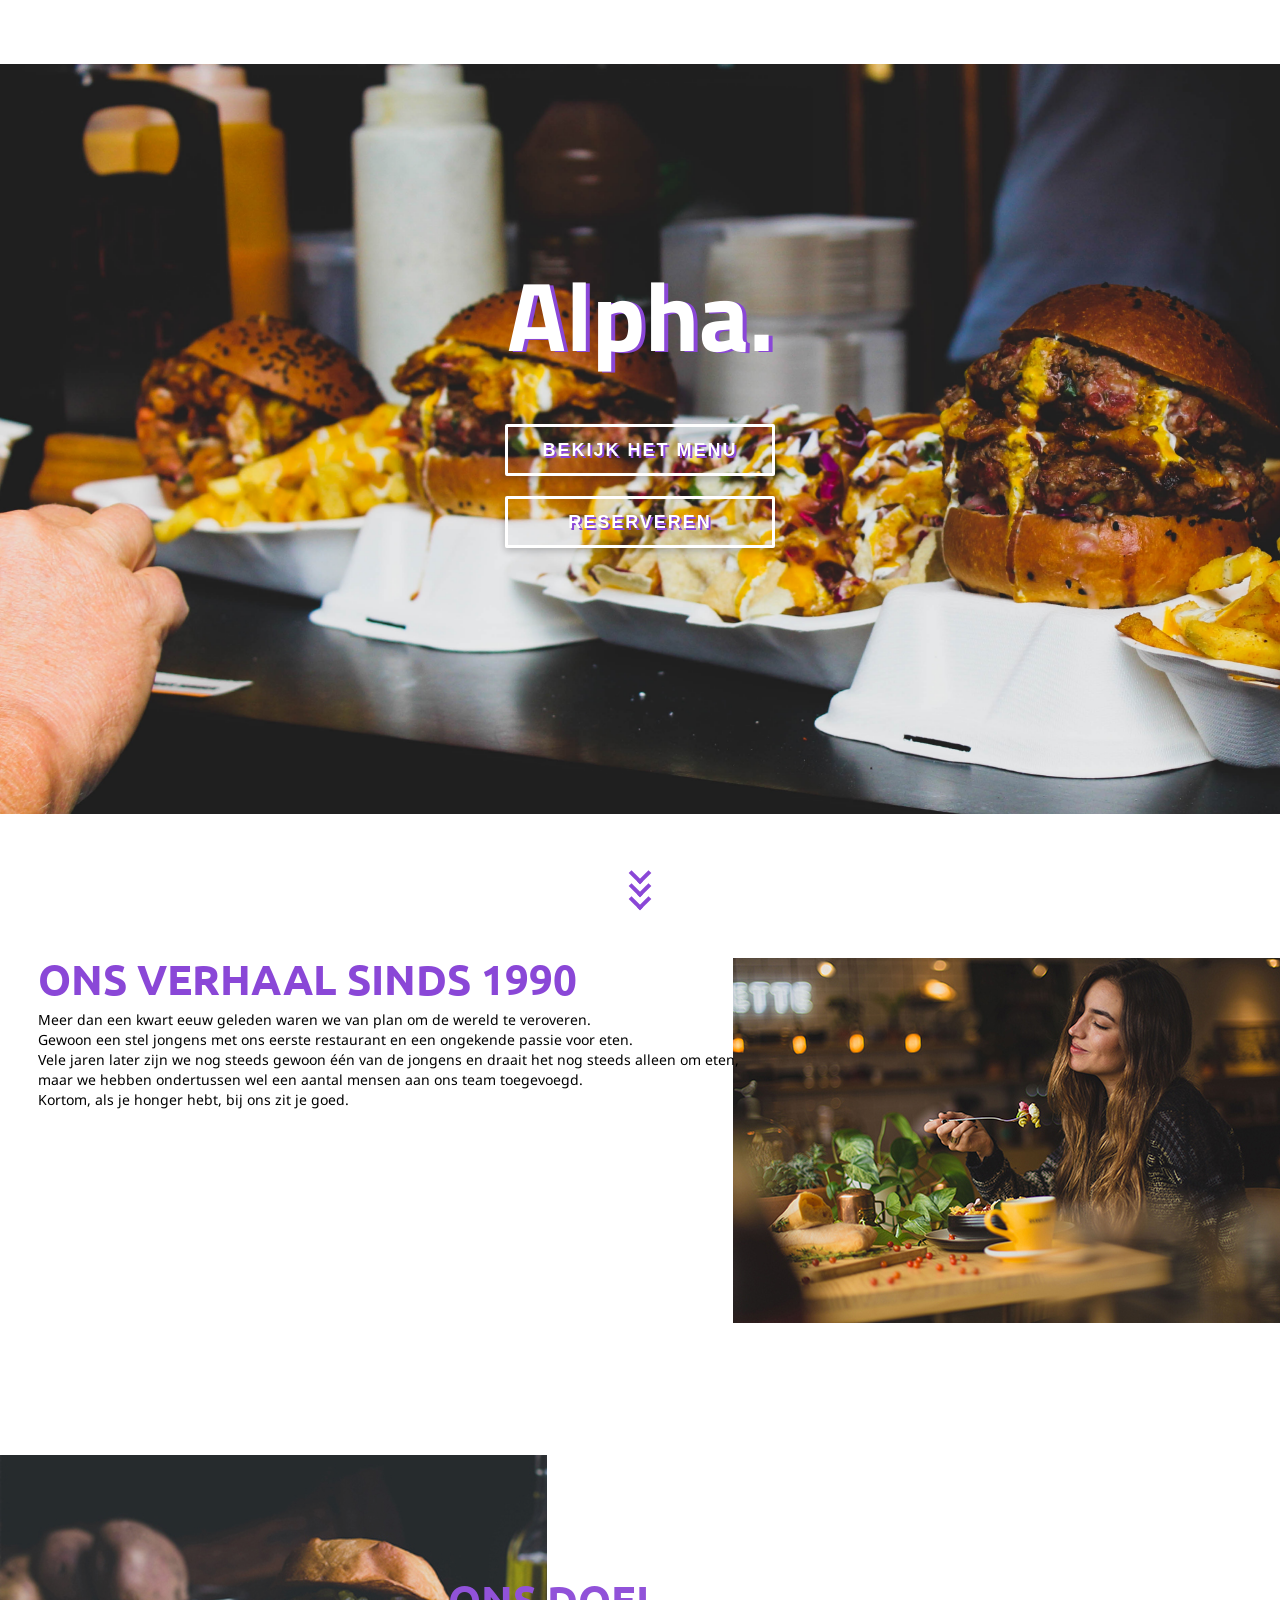
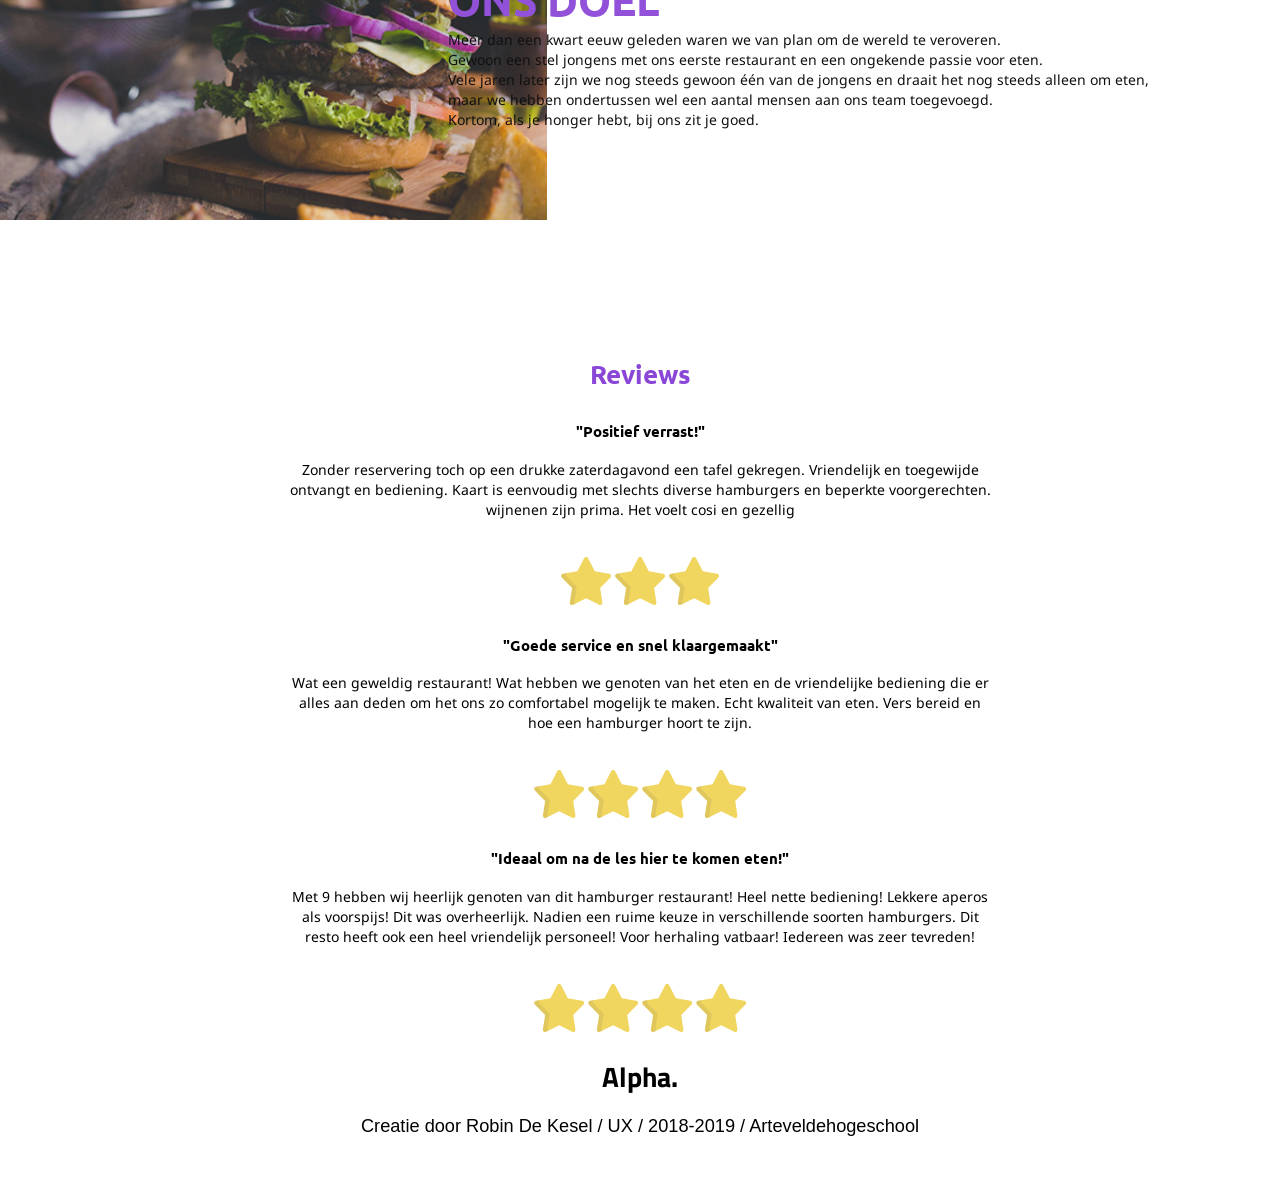
<file: index.html>
<!DOCTYPE html>
<html>

<head>
	<meta charset="utf-8">
	<meta name="description" content="ArteveldeHogeschool" />
	<title>UX</title>
	<meta name="viewport" content="width=device-width, initial-scale=1">
	<link rel="stylesheet" type="text/css" href="assets/css/reset.css">
	<link rel="stylesheet" type="text/css" href="assets/css/base.css">
	<link href="https://fonts.googleapis.com/css?family=Noto+Sans:400,400i,700,700i" rel="stylesheet">
	<link href="https://fonts.googleapis.com/css?family=Roboto+Condensed:700" rel="stylesheet">
	<link href="https://fonts.googleapis.com/css?family=Hind" rel="stylesheet">
	<link href="https://fonts.googleapis.com/css?family=Titillium+Web:700" rel="stylesheet">
	<link href="https://fonts.googleapis.com/css?family=Ubuntu:700" rel="stylesheet">
	<link href="https://fonts.googleapis.com/css?family=Quicksand" rel="stylesheet">
	<link href="https://fonts.googleapis.com/css?family=Oswald:600" rel="stylesheet">




</head>

<body>
	
	
			<div class="intro">
				<h1 class="Name">
				<span class="Name-part LPHA">Alpha.</span>
					
			</h1>
				  

				<div class="flex dark">
					<a href="styleguide.html" class="bttn-dark">Bekijk het menu</a>
				</div>

				<div class="flex dark2">
					<a href="reserveren.html" class="bttn-dark2">Reserveren</a>
				</div>

			</div>

			<div class="mouse_wave">


				<span class="scroll_arrows onep"></span>
				<span class="scroll_arrows twop"></span>
				<span class="scroll_arrows threep"></span>
	
	</div>
			
			<div class="container"></div>

		
			<div class="article-1">
					<div class="hideme"> 
				<img src="assets/images/EIND3.jpg" >
				<h1>ONS VERHAAL SINDS 1990 </h1>
				<p>Meer dan een kwart eeuw geleden waren we van plan om de wereld te veroveren. <br>Gewoon een stel jongens met ons eerste restaurant en een ongekende passie voor eten.<br>
				Vele jaren later zijn we nog steeds gewoon één van de jongens en draait het nog steeds alleen om eten, <br>maar we hebben ondertussen wel een aantal mensen aan ons team toegevoegd. <br>Kortom, als je honger hebt, bij ons zit je goed.
				</p>
			</div>

			</div>


			<div class="hideme"> 

			<div class="article-2">

				<img src="assets/images/EIND4.jpg">
				<h1>ONS DOEL</h1>
				<p>Meer dan een kwart eeuw geleden waren we van plan om de wereld te veroveren. <br>Gewoon een stel jongens met ons eerste restaurant en een ongekende passie voor eten.<br>
					Vele jaren later zijn we nog steeds gewoon één van de jongens en draait het nog steeds alleen om eten, <br>maar we hebben ondertussen wel een aantal mensen aan ons team toegevoegd. <br>Kortom, als je honger hebt, bij ons zit je goed.
					</p>

			</div>

			</div>

			
			<div class="review">
				<h2 class="title-reviews">Reviews</h2>
		 
				<h3 class="review">"Positief verrast!"</h3>
				<p class="review">Zonder reservering toch op een drukke zaterdagavond een tafel gekregen. Vriendelijk en toegewijde ontvangt en bediening. Kaart is eenvoudig met slechts diverse hamburgers en beperkte voorgerechten. wijnenen zijn prima. Het voelt cosi en gezellig</p>
				<div class="hideme"> 
			   <figure class="review-star"> 
				<img src="assets/images/star.svg " width="50px" height="50px">
				<img src="assets/images/star.svg " width="50px" height="50px">
				<img src="assets/images/star.svg " width="50px" height="50px">
			   </figure>
			</div>
		 
			   <h3 class="review">"Goede service en snel klaargemaakt"</h3>
				<p class="review">Wat een geweldig restaurant! Wat hebben we genoten van het eten en de vriendelijke bediening die er alles aan deden om het ons zo comfortabel mogelijk te maken. Echt kwaliteit van eten. Vers bereid en hoe een hamburger hoort te zijn.</p>
		 
				<div class="hideme"> 
				 <figure class="review-star"> 
				  <img src="assets/images/star.svg " width="50px" height="50px">
				  <img src="assets/images/star.svg " width="50px" height="50px">
				  <img src="assets/images/star.svg " width="50px" height="50px">
				  <img src="assets/images/star.svg " width="50px" height="50px">
				</figure>
				</div>
			   <h3 class="review">"Ideaal om na de les hier te komen eten!"</h3>
			   <p class="review">Met 9 hebben wij heerlijk genoten van dit hamburger restaurant! Heel nette bediening! Lekkere aperos als voorspijs! Dit was overheerlijk. Nadien een ruime keuze in verschillende soorten hamburgers. Dit resto heeft ook een heel vriendelijk personeel! Voor herhaling vatbaar! Iedereen was zeer tevreden!</p>
		 
			   <div class="hideme"> 
			   <figure class="review-star"> 
				<img src="assets/images/star.svg " width="50px" height="50px">
				<img src="assets/images/star.svg " width="50px" height="50px">
				<img src="assets/images/star.svg " width="50px" height="50px">
				<img src="assets/images/star.svg " width="50px" height="50px">
			   </figure>
			   </div>
		 
			   </div> 
			   </div>




			<footer>

				<h1>Alpha.</h1>
				<p>	Creatie door Robin De Kesel / UX / 2018-2019 / Arteveldehogeschool
				</p>

				
		
		

			</footer>

	</div>




	</article>


	<script src="assets/js/dist/main.min.js"></script>
	<script src="assets/js/app.js"></script>
	<script src="assets/js/dist/modernizr.js"></script> <!-- Modernizr -->
	<script src="assets/js/dist/jquery-2.1.4.js"></script>
	<script type="text/javascript" src="http://ajax.googleapis.com/ajax/libs/jquery/1.7/jquery.min.js"></script>
</body>

</html>
</file>
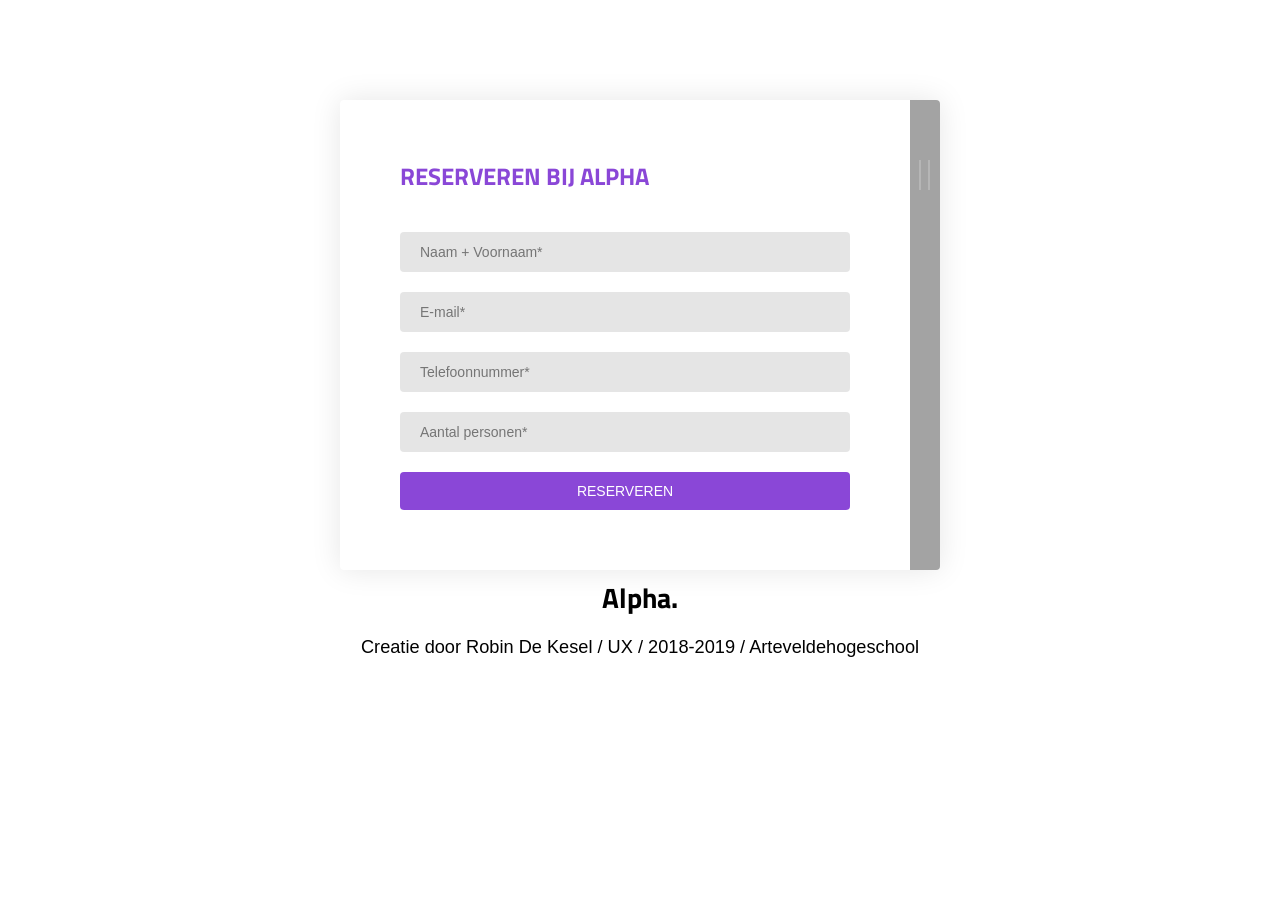
<file: reserveren.html>
<!DOCTYPE html>
<html>

<head>
	<meta charset="utf-8">
	<meta name="description" content="ArteveldeHogeschool" />
	<title>UX</title>
	<meta name="viewport" content="width=device-width, initial-scale=1">
	<link rel="stylesheet" type="text/css" href="assets/css/reset.css">
	<link rel="stylesheet" type="text/css" href="assets/css/base.css">
	<link href="https://fonts.googleapis.com/css?family=Noto+Sans:400,400i,700,700i" rel="stylesheet">
	<link href="https://fonts.googleapis.com/css?family=Roboto+Condensed:700" rel="stylesheet">
	<link href="https://fonts.googleapis.com/css?family=Hind" rel="stylesheet">
	<link href="https://fonts.googleapis.com/css?family=Titillium+Web:700" rel="stylesheet">
	<link href="https://fonts.googleapis.com/css?family=Ubuntu:700" rel="stylesheet">
	<link href="https://fonts.googleapis.com/css?family=Quicksand" rel="stylesheet">
	<link href="https://fonts.googleapis.com/css?family=Oswald:600" rel="stylesheet">




</head>

<body>
	<div class="wrapper">
	
   	 	<article class="content">

            <div class="form">
                <div class="form-toggle"></div>
                <div class="form-panel one">
                  <div class="form-header">
                    <h1>Reserveren bij Alpha</h1>
                  </div>
                  <div class="form-content">
                    <form>
                      <div class="form-group">
                      <input type="text" name="numbers" id="numbers" placeholder="Naam + Voornaam*" required> 
                      </div>
                      <div class="form-group">
                      <input type="text" name="email" id="email" placeholder="E-mail*" required>
                      </div>
                     
                      <div class="form-group">
                      <input type="number" name="tele" id="tele" placeholder="Telefoonnummer*" required> 
                      </div>

                      <div class="form-group">
                        <input type="text" name="adres" id="adres" placeholder="Aantal personen*" required>
                        </div>
              
                      <div class="form-group">
                        <button type="submit"><a href = "succes.html">Reserveren</a></button>
              
                       
                    
                        
                    <br>
                      </div>
                    </form>
                  </div>
                </div>
              
              
              
              
                <div class="form-panel two">
                  <div class="form-header">
                    <h1>Nuttige info</h1>
                  </div>
                      Adres: Teststraat 23 9000 Gent <br>
                      Tel: 0494810835<br>

                      Veilig betalen met: Bancontact, Visa en MasterCard
                  </div>
                </div>
              </form>
              
  
        
            
        <br>
          </div>
        </form>

        
    


			<footer>
				<h1>Alpha.</h1>
				<p>	Creatie door Robin De Kesel / UX / 2018-2019 / Arteveldehogeschool
				</p>
		
			</footer>



  </article>
  

  <script src="assets/js/dist/main.min.js"></script>
          <script src="assets/js/app.js"></script>
          <script src="assets/js/dist/modernizr.js"></script> <!-- Modernizr -->
          <script src="assets/js/dist/jquery-2.1.4.js"></script>
          <script type="text/javascript" src="http://ajax.googleapis.com/ajax/libs/jquery/1.7/jquery.min.js"></script>


</body>

</html>
</file>
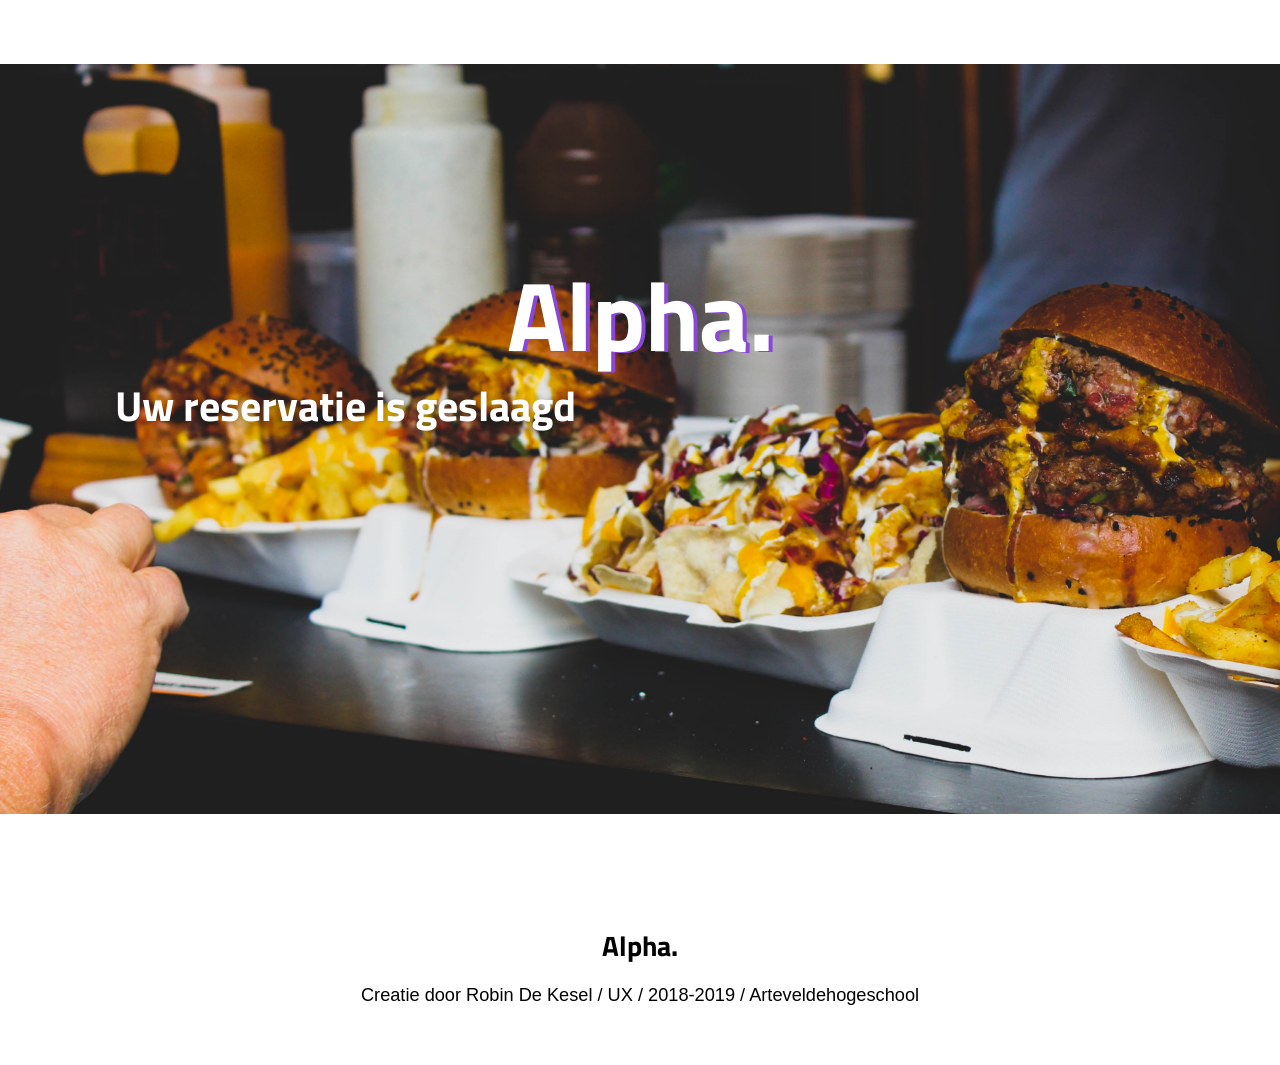
<file: succes.html>
<!DOCTYPE html>
<html>

<head>
	<meta charset="utf-8">
	<meta name="description" content="ArteveldeHogeschool" />
	<title>UX</title>
	<meta name="viewport" content="width=device-width, initial-scale=1">
	<link rel="stylesheet" type="text/css" href="assets/css/reset.css">
	<link rel="stylesheet" type="text/css" href="assets/css/base.css">
	<link href="https://fonts.googleapis.com/css?family=Noto+Sans:400,400i,700,700i" rel="stylesheet">
	<link href="https://fonts.googleapis.com/css?family=Roboto+Condensed:700" rel="stylesheet">
	<link href="https://fonts.googleapis.com/css?family=Hind" rel="stylesheet">
	<link href="https://fonts.googleapis.com/css?family=Titillium+Web:700" rel="stylesheet">
	<link href="https://fonts.googleapis.com/css?family=Ubuntu:700" rel="stylesheet">
	<link href="https://fonts.googleapis.com/css?family=Quicksand" rel="stylesheet">
	<link href="https://fonts.googleapis.com/css?family=Oswald:600" rel="stylesheet">




</head>

<body>
	
		
		<article class="content">
			<div class="intro">
					<h1>Alpha.</h1>
                        <h2>Uw reservatie is geslaagd </h2>
                       
			</div>

			<div class="wrapper">

		
				



			<footer>

				<h1>Alpha.</h1>
				<p>	Creatie door Robin De Kesel / UX / 2018-2019 / Arteveldehogeschool
				</p>

				
		
			
				

			</footer>

	</div>




	</article>
</body>

</html>
</file>
<file: assets/css/base.css>
* {
  box-sizing: border-box;
}

body {
  font-family: Helvetica, sans-serif;
  font-size: 14px;
    margin-right: auto;
    margin-left:  auto;
    max-width: 1400px;
   
  

}

img {
  max-width: 100%;
}

a {
  text-decoration: none;
}

.clearfix:before,
.clearfix:after {
  content: " ";
  display: table;
}

.clearfix:after {
  clear: both;
}

::-webkit-scrollbar {
  display: none;
}

.container {

  max-width: 1920px; /* 20px smaller, to fit the paddings on the sides */
  padding-right: 10px;
  padding-left: 10px;

}


.intro {
  background: url(../images/EIND11.jpg)no-repeat center center fixed ;
  -webkit-background-size: cover !important;
  -moz-background-size: cover !important;
  -o-background-size: cover !important;
  background-size: cover !important;
  margin-top: 5%;
  margin-bottom: 10%;
  height: 750px
}

.intro h1 {
  position: absolute;
  left: 50%;
  top: 35%;
  -webkit-transform: translate(-50%, -50%);
  transform: translate(-50%, -50%);
  text-shadow: 4px 1px #8a47d7;
  font-size: 7em;
  color: #FFF;
  font-family: 'Titillium Web', sans-serif;
 

}

.intro h2 {
  position: absolute;
  top: 45%;
  left: 27%;
  transform: translate3d(-50%, -50%, 0);
  text-shadow: 1px 2px 8px rgba(0, 0, 0, 0.3);
  font-size: 3em;
  color: #FFF;
  font-family: 'Titillium Web', sans-serif;
  text-align: left;

}


.intro p {

  position: absolute;
  top: 32%;
  left: 53%;
  padding: 1.2%;
  line-height: 20px;
  transform: translate3d(-50%, -50%, 0);
  font-size: 18px;
  color: #FFF;
  font-family: 'Quicksand', sans-serif;
  text-align: left;

}




.article-1 {


  /*background-color: #8a47d7;*/
  margin-top: 2%;
  margin-bottom: 2%;
  height: 420px
}





.article-1 img {

 float: right;
  margin-top: 2%;

}


.article-1 h1 {

  margin-left: 3%;
  margin-top: 2%;
  font-size: 3em;
  font-family: 'Ubuntu', sans-serif;
  color: #8a47d7;
  position: absolute;
  text-align: left;
}

.article-1 p {

  margin-left: 3%;
  margin-top: 6%;
  font-size: 1em;
  font-family: 'Noto Sans', sans-serif;
  line-height: 20px;
  position: absolute;
  text-align: left;

}

.article-1 span {
  font-size: 1em;

}

.article-2 {


  margin-top: 2%;
  margin-bottom: 2%;
  height: 500px
}


.article-2 img {

  margin-top: 6%;
  position: relative;


}



.article-2 h1 {

  margin-left: 35%;
  margin-top: -19%;
  font-size: 3em;
  font-family: 'Ubuntu', sans-serif;
  color: #8a47d7;
  position: absolute;
}

.article-2 p {

  margin-top: -15%;
  padding-left: 35%;
  font-size: 1em;
  font-family: 'Noto Sans', sans-serif;
  color: black;
  line-height: 20px;
  position: absolute;
  text-align: left;

}


a {
  text-decoration: none;
  color: white;
}

footer h1 {

  position: relative;
  font-size: 2em;
  color: black;
  font-family: 'Titillium Web', sans-serif;
  text-align: center;
  padding-top: 4%
}


footer {

  position: relative;
  left: 50%;
  top: 58%;
  -webkit-transform: translate(-50%, -50%);
  transform: translate(-50%, -50%);

}

footer p {
  font-size: 1.3em;
  padding-top: 2%;
  position: relative;
  text-align: center;

}




.hideme {
  opacity: 0;
}










/*reserveren form */

.overlay,
.form-panel.one:before {
  position: absolute;
  top: 0;
  left: 0;
  display: none;
  background: rgba(0, 0, 0, 0.8);
  width: 100%;
  height: 100%;
}

.form {
  z-index: 15;
  position: relative;
  background: #FFFFFF;
  width: 600px;
  border-radius: 4px;
  box-shadow: 0 0 30px rgba(0, 0, 0, 0.1);
  box-sizing: border-box;
  margin: 100px auto 10px;
  overflow: hidden;
}

.form-toggle {
  z-index: 10;
  position: absolute;
  top: 60px;
  right: 60px;
  background: #a8a8a8;
  width: 60px;
  height: 60px;
  border-radius: 100%;
  -webkit-transform-origin: center;
  transform-origin: center;
  -webkit-transform: translate(0, -25%) scale(0);
  transform: translate(0, -25%) scale(0);
  opacity: 0;
  cursor: pointer;
  transition: all 0.3s ease;
}

.form-toggle:before,
.form-toggle:after {
  content: '';
  display: block;
  position: absolute;
  top: 50%;
  left: 50%;
  width: 30px;
  height: 4px;
  background: #ffffff;
  -webkit-transform: translate(-50%, -50%);
  transform: translate(-50%, -50%);
}

.form-toggle:before {
  -webkit-transform: translate(-50%, -50%) rotate(45deg);
  transform: translate(-50%, -50%) rotate(45deg);
}

.form-toggle:after {
  -webkit-transform: translate(-50%, -50%) rotate(-45deg);
  transform: translate(-50%, -50%) rotate(-45deg);
}

.form-toggle.visible {
  -webkit-transform: translate(0, -25%) scale(1);
  transform: translate(0, -25%) scale(1);
  opacity: 1;
}

.form-group {
  display: flex;
  flex-wrap: wrap;
  justify-content: space-between;
  margin: 0 0 20px;
}

.form-group:last-child {
  margin: 0;
}

.form-group label {
  display: block;
  margin: 0 0 10px;
  color: rgba(0, 0, 0, 0.6);
  font-size: 12px;
  font-weight: 500;
  line-height: 1;
  text-transform: uppercase;
  letter-spacing: .2em;
}

.two .form-group label {
  color: #FFFFFF;
}

.form-group input {
  outline: none;
  display: block;
  background: rgba(0, 0, 0, 0.1);
  width: 100%;
  border: 0;
  border-radius: 4px;
  box-sizing: border-box;
  padding: 12px 20px;
  color: rgb(0, 0, 0);
  font-family: inherit;
  font-size: inherit;
  font-weight: 500;
  line-height: inherit;
  transition: 0.3s ease;
}

.form-group input:focus {
  color: rgba(0, 0, 0, 0.8);
}

.two .form-group input {
  color: #FFFFFF;
}

.two .form-group input:focus {
  color: #FFFFFF;
}

.form-group button {
  outline: none;
  background: #8a47d7;
  width: 100%;
  border: 0;
  border-radius: 4px;
  padding: 12px 20px;
  color: #FFFFFF;
  font-family: inherit;
  font-size: inherit;
  font-weight: 500;
  line-height: inherit;
  text-transform: uppercase;
  cursor: pointer;
}

.two .form-group button {
  background: #FFFFFF;
  color: #8a47d7;
}

.form-panel {
  padding: 60px calc(5% + 60px) 60px 60px;
  box-sizing: border-box;
}

.form-panel.one:before {
  content: '';
  display: block;
  opacity: 0;
  visibility: hidden;
  transition: 0.3s ease;
}

.form-panel.one.hidden:before {
  display: block;
  opacity: 1;
  visibility: visible;
}

.form-panel.two {
  z-index: 5;
  position: absolute;
  top: 0;
  left: 95%;
  background: rgb(163, 163, 163);
  width: 100%;
  min-height: 100%;
  padding: 60px calc(10% + 60px) 60px 60px;
  transition: 0.5s ease;
  cursor: pointer;
}

.form-panel.two:before,
.form-panel.two:after {
  content: '';
  display: block;
  position: absolute;
  top: 60px;
  left: 1.5%;
  background: rgba(255, 255, 255, 0.2);
  height: 30px;
  width: 2px;
  transition: 0.3s ease;
}

.form-panel.two:after {
  left: 3%;
}

.form-panel.two:hover {
  left: 93%;
  box-shadow: 0 0 10px rgba(0, 0, 0, 0.2);
}

.form-panel.two:hover:before,
.form-panel.two:hover:after {
  opacity: 0;
}

.form-panel.two.active {
  left: 10%;
  box-shadow: 0 0 10px rgba(0, 0, 0, 0.2);
  cursor: default;
}

.form-panel.two.active:before,
.form-panel.two.active:after {
  opacity: 0;
}

.form-header {
  margin: 0 0 40px;
}

.form-header h1 {
  padding: 4px 0;
  color: #8a47d7;
  font-size: 24px;
  font-weight: 700;
  text-transform: uppercase;
  font-family: 'Titillium Web', sans-serif;
}

.two .form-header h1 {
  position: relative;
  z-index: 40;
  color: #FFFFFF;
}

.pen-footer {
  display: flex;
  flex-direction: row;
  justify-content: space-between;
  width: 600px;
  margin: 20px auto 100px;
}





 


a.bttn {
  color: rgb(255, 255, 255);
  text-decoration: none;
  -webkit-transition: 0.3s all ease;
  transition: 0.3s ease all;
  margin-top: 5%;
  position: absolute;
}

a.bttn:hover {
  color: #FFF;
}

a.bttn:focus {
  color: #FFF;
}

a.bttn-dark {
  color: #ffffff;
  text-decoration: none;
  -webkit-transition: 0.3s all ease;
  transition: 0.3s ease all;
  text-shadow: 2px 2px #8a47d7;
 
}

a.bttn-dark:hover {
  color: #FFF;
}

a.bttn-dark:focus {
  color: #FFF;
}





a.bttn:hover {
  color: #FFF;
}

a.bttn:focus {
  color: #FFF;
}

a.bttn-dark2 {
  color: #ffffff;
  text-decoration: none;
  -webkit-transition: 0.3s all ease;
  transition: 0.3s ease all;
  text-shadow: 2px 2px #8a47d7;

}

a.bttn-dark2:hover {
  color: #FFF;
}

a.bttn-dark2:focus {
  color: #FFF;
}

.bttn-dark {
  font-size: 18px;
  letter-spacing: 2px;
  text-transform: uppercase;
  display: inline-block;
  text-align: center;
  width: 270px;
  font-weight: bold;
  padding: 14px 0px;
  border: 3px solid #ffffff;
  border-radius: 2px;
  position: absolute;
  left: 50%;
  top: 50%;
  -webkit-transform: translate(-50%, -50%);
  transform: translate(-50%, -50%);
  box-shadow: 0 2px 10px rgba(0, 0, 0, 0.16), 0 3px 6px rgba(0, 0, 0, 0.1);
  z-index: 2;
}

.bttn-dark2 {
  font-size: 18px;
  letter-spacing: 2px;
  text-transform: uppercase;
  display: inline-block;
  text-align: center;
  width: 270px;
  font-weight: bold;
  padding: 14px 0px;
  border: 3px solid #ffffff;
  border-radius: 2px;
  position: absolute;
  left: 50%;
  top: 58%;
  -webkit-transform: translate(-50%, -50%);
  transform: translate(-50%, -50%);
  box-shadow: 0 2px 10px rgba(0, 0, 0, 0.16), 0 3px 6px rgba(0, 0, 0, 0.1);
  z-index: 2;
}

.bttn-dark:before {
  -webkit-transition: 0.5s all ease;
  transition: 0.5s all ease;
  position: absolute;
  top: 0;
  left: 50%;
  right: 50%;
  bottom: 0;
  opacity: 0;
  content: '';
  background-color: #8a47d7;
  z-index: -1;
}

.bttn-dark2:before {
  -webkit-transition: 0.5s all ease;
  transition: 0.5s all ease;
  position: absolute;
  top: 0;
  left: 50%;
  right: 50%;
  bottom: 0;
  opacity: 0;
  content: '';
  background-color: #8a47d7;
  z-index: -1;
}

.bttn-dark:hover:before {
  -webkit-transition: 0.5s all ease;
  transition: 0.5s all ease;
  left: 0;
  right: 0;
  opacity: 1;
}

.bttn-dark:focus:before {
  -webkit-transition: 0.5s all ease;
  transition: 0.5s all ease;
  left: 0;
  right: 0;
  opacity: 1;
}

.bttn-dark2:hover:before {
  -webkit-transition: 0.5s all ease;
  transition: 0.5s all ease;
  left: 0;
  right: 0;
  opacity: 1;
}

.bttn-dark2:focus:before {
  -webkit-transition: 0.5s all ease;
  transition: 0.5s all ease;
  left: 0;
  right: 0;
  opacity: 1;
}




@import url(https://maxcdn.bootstrapcdn.com/bootstrap/3.3.4/css/bootstrap.min.css);
@import url(https://fonts.googleapis.com/css?family=Lato:300,400,700);




h2.title-reviews {
  color: #8a47d7;
  text-align: center;
  padding-top: 5%;
  font-family: 'Ubuntu', sans-serif;
  font-size: 2vw;
  position: relative;
  left: 50%;
  top: 50%;
  -webkit-transform: translate(-50%, -50%);
  transform: translate(-50%, -50%);

}

div.review {
  margin-top: 5%;
}

h3.review {
  font-family: 'Ubuntu', sans-serif;
  color: #000000;
  font-size: 1.2vw;
  position: absolute;
  left: 50%;
  -webkit-transform: translate(-50%, -50%);
  transform: translate(-50%, -50%);
}

p.review {

  font-size: 1em;
  font-family: 'Noto Sans', sans-serif;
  line-height: 20px;
  max-width: 55%;
  padding-bottom: 5%;
   position: relative;
  left: 50%;
  margin-top: 7%;
  -webkit-transform: translate(-50%, -50%);
  transform: translate(-50%, -50%);
  text-align: center;

}




figure.review-star {

  position: absolute;
  left: 50%;
 padding-bottom: 10%;
  -webkit-transform: translate(-50%, -50%);
  transform: translate(-50%, -50%);
}


/*styleguide*/

.square {
  width: 100px;
  height: 100px;
  background-color: #8a47d7
}

.Stylecontent{
  color: white;
  padding:20%;
}

.square2 {
  width: 100px;
  height: 100px;

  background-color: #F0D355;
}

.font1{
  font-size: 2em;
  font-family: 'Titillium Web', sans-serif;
}

.font2{
  font-family: 'Ubuntu', sans-serif;;
  font-size: 2em;

}

.font3{
  font-family: 'Noto Sans', sans-serif;
  font-size: 2em;
}

.knoppen{
  position: relative !important;
  padding: 5%;
  
}


/* animatie */
.Name {
  text-align: center;
}


.Name-part {
  display: inline-block;
}

.Name.is-expanded .H,
.Name.is-expanded .LPHA {
  transform: translateX(0);
  opacity: 1;
}
.Name.is-expanded .H {
  transition: opacity 200ms 100ms;
}
.Name.is-expanded .LPHA {
  max-width: none;
  transition: transform 750ms 50ms ease, opacity 200ms 275ms;
}

.H,
.LPHA {
  opacity: 0;
}


.LPHA {
  transform: translateX(-10%);
  transition: opacity 50ms;
}

@keyframes oEnter {
  0% {
    color: white;
    opacity: 0;
  }
  100% {
    color: rgb(255, 255, 255);
    opacity: 1;
  }
}



.mouse_wave {
	display: block;
	margin: 0 auto;
	width: 24px;
	height: 500x;
	margin-top: -6%;
}
.scroll_arrows
{
  display: block;
  width: 5px;
  height: 5px;
  -ms-transform: rotate(45deg); /* IE 9 */
  -webkit-transform: rotate(45deg); /* Chrome, Safari, Opera */
  transform: rotate(45deg);
   
  border-right: 4px solid #8a47d7;
  border-bottom: 4px solid #8a47d7;
  margin: 0 0 3px 4px;
  
  width: 16px;
  height: 16px;
}
.onep
{
  margin-top: 1px;
}
.onep, .twop, .threep
{
    -webkit-animation: mouse-wave 1s infinite;
    -moz-animation: mouse-wave 1s infinite;
}
.onep
{
  -webkit-animation-delay: .1s;
  -moz-animation-delay: .1s;
  -webkit-animation-direction: alternate;
}

.twop
{
  -webkit-animation-delay: .2s;
  -moz-animation-delay: .2s;
  -webkit-animation-direction: alternate;
  margin-top: -6px;
}

.threep
{
  -webkit-animation-delay: .3s;
  -moz-animation-delay: .3s;
  -webkit-animation-direction: alternate;
  margin-top: -6px;
}


@-webkit-keyframes mouse-wave {

  0%   { opacity: 0;}
  50%  { opacity: .5;}
  100% { opacity: 1;}
}
@-moz-keyframes mouse-wave {

  0%   { opacity: 0; }
  50%  { opacity: .5; }
  100% { opacity: 1; }
}
@-o-keyframes mouse-wave {

  0%   { opacity: 0; }
  50%  { opacity: .5; }
  100% { opacity: 1; }
}
@keyframes mouse-wave {

  0%   { opacity: 0; }
  50%  { opacity: .5; }
  100% { opacity: 1; }
}
</file>
